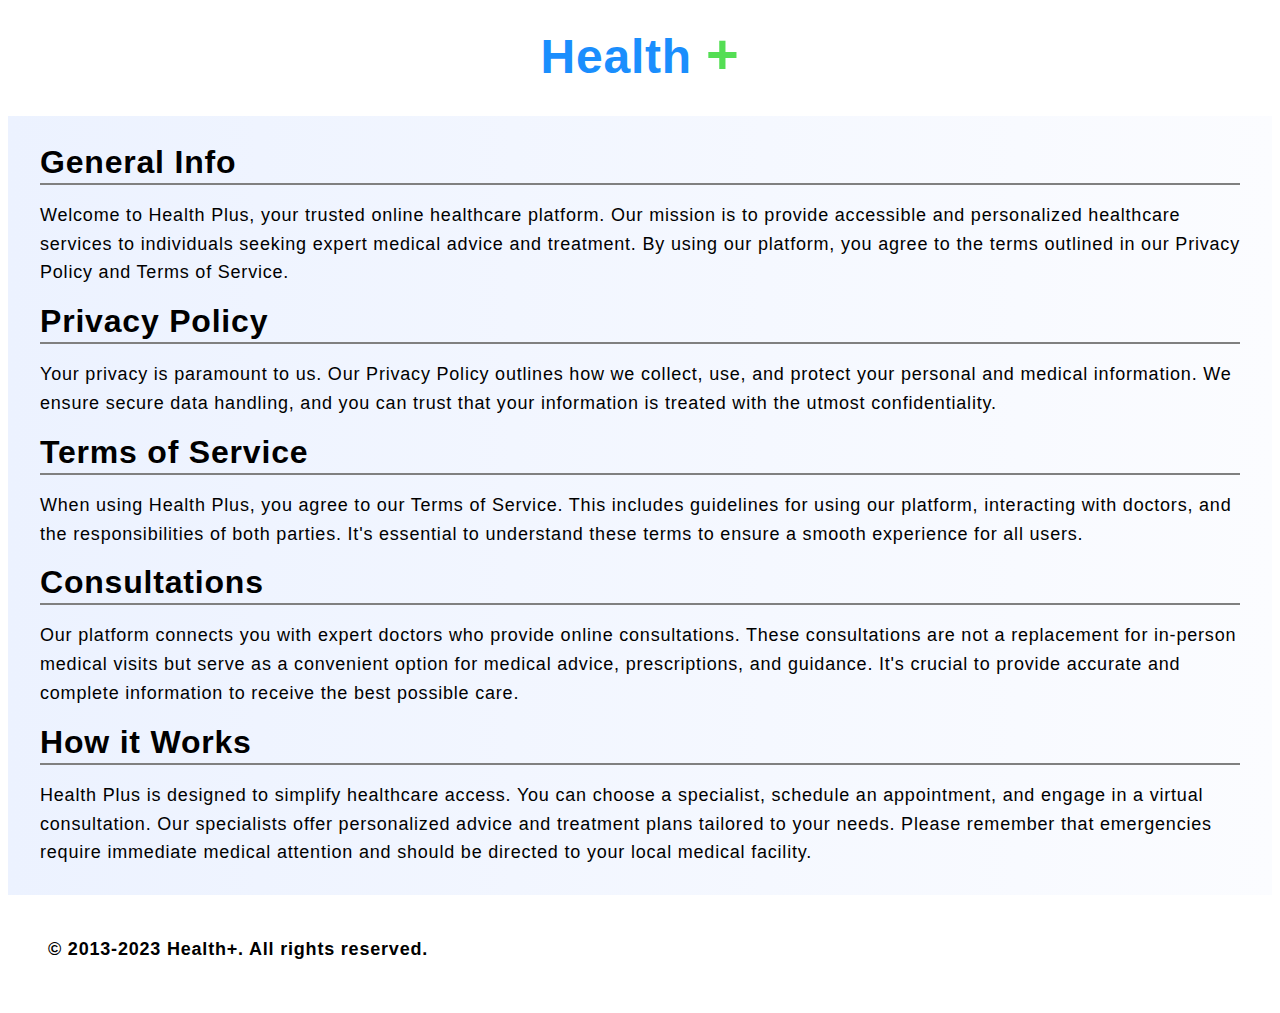
<file: pages/legal.html>
<!DOCTYPE html>
<html lang="en">
<head>
  <meta charset="UTF-8">
  <meta name="viewport" content="width=device-width, initial-scale=1.0">
  <title>Legal Documents</title>
  <link rel="stylesheet" href="LegalDocs.css"> <!-- Your custom CSS file -->
</head>
<body>
  <div class="legal-section-title">
    <h1 class="legal-siteTitle">
      <a href="/">Health <span class="legal-siteSign">+</span></a>
    </h1>

    <div class="legal-text-content">
      <p class="legal-title">General Info</p>
      <p class="legal-description">
        Welcome to Health Plus, your trusted online healthcare platform. Our
        mission is to provide accessible and personalized healthcare services
        to individuals seeking expert medical advice and treatment. By using
        our platform, you agree to the terms outlined in our Privacy Policy
        and Terms of Service.
      </p>

      <p class="legal-title">Privacy Policy</p>
      <p class="legal-description">
        Your privacy is paramount to us. Our Privacy Policy outlines how we
        collect, use, and protect your personal and medical information. We
        ensure secure data handling, and you can trust that your information
        is treated with the utmost confidentiality.
      </p>

      <p class="legal-title">Terms of Service</p>
      <p class="legal-description">
        When using Health Plus, you agree to our Terms of Service. This
        includes guidelines for using our platform, interacting with doctors,
        and the responsibilities of both parties. It's essential to understand
        these terms to ensure a smooth experience for all users.
      </p>

      <p class="legal-title">Consultations</p>
      <p class="legal-description">
        Our platform connects you with expert doctors who provide online
        consultations. These consultations are not a replacement for in-person
        medical visits but serve as a convenient option for medical advice,
        prescriptions, and guidance. It's crucial to provide accurate and
        complete information to receive the best possible care.
      </p>

      <p class="legal-title">How it Works</p>
      <p class="legal-description">
        Health Plus is designed to simplify healthcare access. You can choose
        a specialist, schedule an appointment, and engage in a virtual
        consultation. Our specialists offer personalized advice and treatment
        plans tailored to your needs. Please remember that emergencies require
        immediate medical attention and should be directed to your local
        medical facility.
      </p>
    </div>

    <div class="legal-footer">
      <p>© 2013-2023 Health+. All rights reserved.</p>
    </div>
  </div>
</body>
</html>
</file>
<file: pages/LegalDocs.css>
.legal-text-content{
    padding: 12px 32px;
    background: linear-gradient(to right, #ECF2FF, #FBFCFF);
}
/* Title */
.legal-siteTitle a {
    text-decoration: none;
    color: #1A8EFD;
    font-size: 48px;
    letter-spacing: .8px;
}
.legal-siteTitle {
    padding: 0 0 8px 0;
    border-radius: 2px;
    background-color: white;
    text-align: center;
    font-family: 'Poppins', sans-serif;
}
.legal-siteSign{
    color: #54de54;
    font-family: Cambria, sans-serif;
    font-size: 56px;
    font-weight: bold;
}
/* Info */
.legal-title {
    margin: 16px 0;
    padding: 0 0 2px 0;
    border-bottom: 2px solid grey;
    font-family: 'Poppins', sans-serif;
    font-size: 32px;
    font-weight: bold;
    letter-spacing: .8px;
}
.legal-description {
    margin: 0 0 16px 0;
    font-family: 'Rubik', sans-serif;
    font-size: 18px;
    letter-spacing: .8px;
    line-height: 1.8rem;
}
/* Footer */
.legal-footer {
    padding: 24px 40px;
    display: block;
    color: black;
    font-family: 'Rubik', sans-serif;
    font-size: 18px;
    font-weight: bold;
    letter-spacing: .8px;
    line-height: 1.6rem;
}
/* Responsive */
@media screen and (max-width: 600px) {
    .legal-section {
        padding: 24px;
    }
    .legal-title {
        font-size: 24px;
    }
    .legeal-description {
        font-size: 16px;
    }
    .legal-footer {
        padding: 12px 20px;
        text-align: center;
        font-size: 16px;
    }
}
</file>
